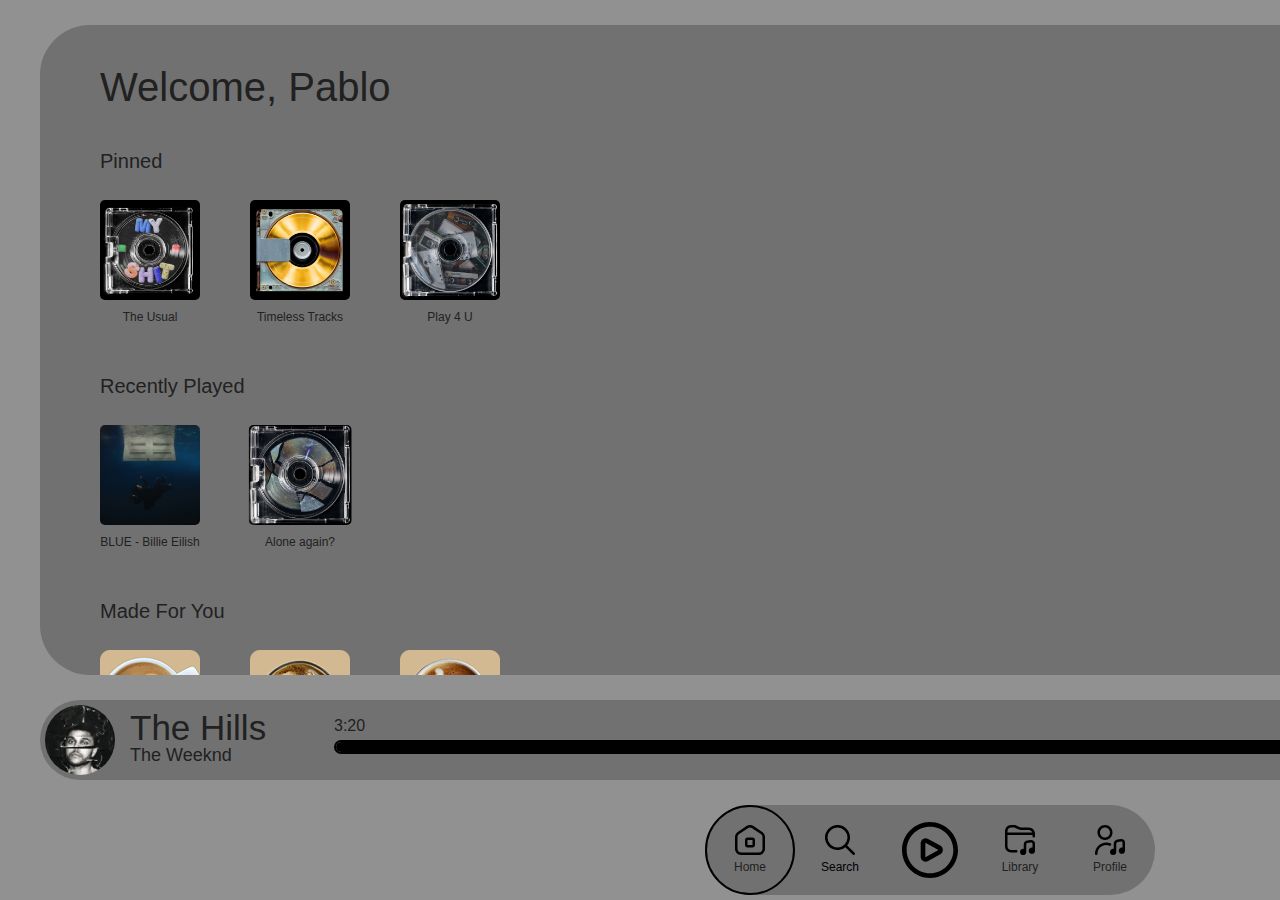
<file: index.html>
<!DOCTYPE html>
<html lang="en">
  <head>
    <meta charset="UTF-8" />
    <meta name="viewport" content="width=device-width, initial-scale=1.0">
    <title>Sprotify</title>
    <link rel="stylesheet" href="style.css">
    <link rel="stylesheet" href="RepStyle.css">
    <link rel="apple-touch-icon" href="sprotifyLogo.png">
    <link rel="icon" type="image/x-icon" href="sprotifylogo.ico">
  </head>
  <body>
    <!--Main Window-->
    <div class="a w W win l4">
      <div class="a l6 t4 x4">Welcome, Pablo</div>
      <div class="a l6 t12 x2">Pinned</div>
      <img src="CDmyshit.jpg" class="a l11 c t17 q1">
      <div class="a l11 t28 x1 c">The Usual</div>
      <img src="CDgolden.jpg" class="a l26 c t17 q1">
      <div class="a l26 t28 x1 c">Timeless Tracks</div>
      <img src="CDcassettes.jpg" class="a l41 c t17 q1">
      <div class="a l41 t28 x1 c">Play 4 U</div>
      <div class="a l6 t35 x2">Recently Played</div>
      <img src="CoverBLUE.jpg" class="a l11 c t40 q1">
      <div class="a l11 t51 x1 c">BLUE - Billie Eilish</div>
      <img src="CDbroken.jpg" class="a l26 c t40 q1">
      <div class="a l26 t51 x1 c">Alone again?</div>
      <div class="a l6 t57 x2">Made For You</div>
      <img src="CDdaily.png" class="a l11 c t62 q1">
      <div class="a l11 t73 x1 c">Daily Dose</div>
      <img src="CDchill.png" class="a l26 c t62 q1">
      <div class="a l26 t73 x1 c">Chill Vibes</div>
      <img src="CDthrow.png" class="a l41 c t62 q1">
      <div class="a l41 t73 x1 c">Throwback Mix</div>
      <div class="a l6 t80 x2">Suggested For You</div>
      <img src="CDhidden.png" class="a l11 c t85 q1">
      <div class="a l11 t96 x1 c">Hidden Gems</div>
      <img src="CDseason.png" class="a l26 c t85 q1">
      <div class="a l26 t96 x1 c">Seasonal Specials</div>
      <img src="CDmood.png" class="a l41 c t85 q1">
      <div class="a l41 t96 x1 c">Mood Lifter</div>
      <p class="a t96">.</p>
    </div>
    <!--Player-->
    <div class="a w P win l4">
      <img src="CoverBBM.png" class="a q2 l0 t0">
      <div class="a l9 x3 t1">The Hills</div>
      <div class="a l9 x0 t5">The Weeknd</div>
      <div class="a t6 l29">3:20</div>
      <div class="a prog t4 l29">
        <div class="pFill"></div>
      </div>
      <div class="a t6 r23">-0:42</div>
      <img src="stepFore.svg" class="a r1 t2 q3">
      <img src="play.svg" class="a r2 t2 q3">
      <img src="stepBack.svg" class="a r3 t2 q3">
    </div>
    <!--Navigation Bar-->
    <div class="a w navBar">
      <div>
        <img src="house-window.svg" class="a q5 t2 l45 c">
        <div class="a x1 c t60 l45">Home</div>
      </div>
      <a href="isearch.html"><div>
        <img src="search.svg" class="a q5 t2 l13 c">
        <div class="a x1 c t60 l13 b">Search</div>
      </div></a>
      <a href="iplayer.html"><div>
        <img src="playCircle.svg" class="a q4 c t6 l22">
      </div></a>
      <div>
        <img src="folder-music.svg" class="a q5 t2 c l31">
        <div class="a x1 c t60 l31">Library</div>
      </div>
      <div>
        <img src="user-music.svg" class="a q5 t2 c l40">
        <div class="a x1 c t60 l40">Profile</div>
      </div>
      <div class="a l45 c sel"></div>
    </div>
  </body>
</html>
</file>
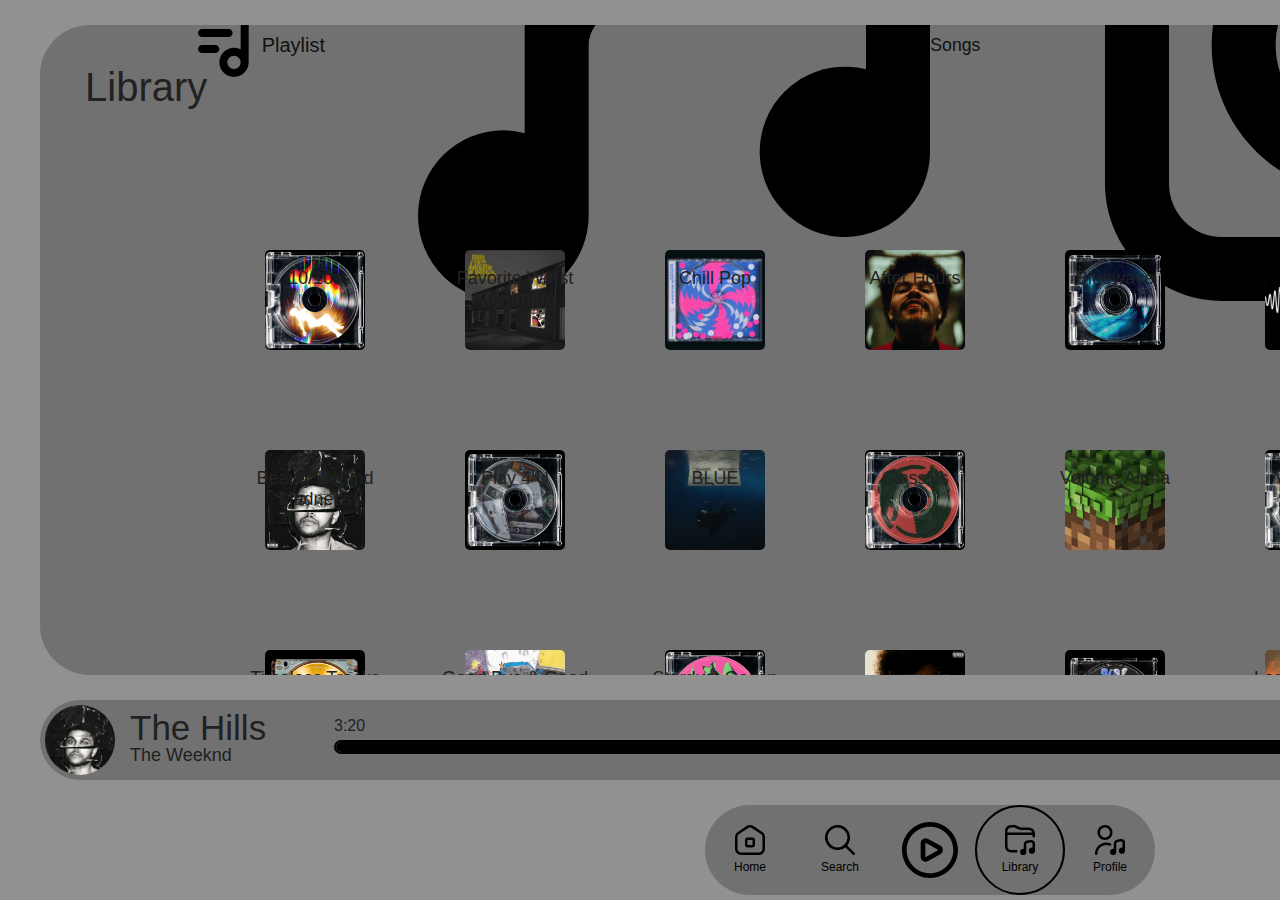
<file: ilibrary.html>
<!DOCTYPE html>
<html lang="en">
  <head>
    <meta charset="UTF-8" />
    <meta name="viewport" content="width=device-width, initial-scale=1.0">
    <title>Search - Sprotify</title>
    <link rel="stylesheet" href="style.css">
    <link rel="stylesheet" href="RepStyle.css">
    <link rel="apple-touch-icon" href="sprotifyLogo.png">
    <link rel="icon" type="image/x-icon" href="sprotifylogo.ico">
  </head>
  <body>
    <!--Main Window-->
    <div class="a w W win l4">
        <div>
            <p class="x4 a t-5 l45">Library</p>
            <div class="a l9 t100 libGrid">
               <div class="libTile x2">
                <img src="playlist.svg" class="q8 r r0">Playlist
               </div>
               <div class="libTile">
                <img src="songs.svg" class="q8 r r0">Songs
               </div>
               <div class="libTile">
                <img src="album.svg" class="q8 r r0">Albums
               </div>
               <div class="libTile">
                <img src="artist.svg" class="q8 r r0">Artists
               </div>
               <div class="libTile">
                <img src="downloaded.svg" class="q8 r r0">Downloaded
               </div>
            </div>
            <div class="a c lib">
                <div class="librgrid">
                    <div class="librgrid-item">
                        <img src="CDaura.jpg" class="a q1 l7 t10 c play">
                        <p class="r t100 x0">10/10s</p>
                    </div>
                    <div class="librgrid-item">
                        <img src="vinyl.png" class="a q1 l7 c t10 vinyl">
                        <img src="Cover505.jpg" class="a q1 l7 t10 c cover">
                        <p class="r t100 x0">Favorite Worst Nightmare</p>
                    </div>
                    <div class="librgrid-item">
                        <img src="CDbluepinkwhitespiral.jpg" class="a q1 l7 t10 c play">
                        <p class="r t100 x0">Chill Pop</p>
                    </div>
                    <div class="librgrid-item">
                        <img src="vinyl.png" class="a q1 l7 c t10 vinyl">
                        <img src="CoverAfHo.png" class="a q1 l7 t10 c cover">
                        <p class="r t100 x0">After Hours</p>
                    </div>
                    <div class="librgrid-item">
                        <img src="CDbluewave.jpg" class="a q1 l7 t10 c play">
                        <p class="r t100 x0">Bluewave</p>
                    </div>
                    <div class="librgrid-item">
                        <img src="vinyl.png" class="a q1 l7 c t10 vinyl">
                        <img src="CoverAMwnaBurs.jpg" class="a q1 l7 t10 c cover">
                        <p class="r t100 x0">AM</p>
                    </div>
                    <div class="librgrid-item">
                        <img src="CDbroken.jpg" class="a q1 l7 t10 c play">
                        <p class="r t100 x0">Alone again?</p>
                    </div>
                    <div class="librgrid-item">
                        <img src="vinyl.png" class="a q1 l7 c t10 vinyl">
                        <img src="CoverBBM.png" class="a q1 l7 t10 c cover">
                        <p class="r t100 x0">Beauty Behind Madness</p>
                    </div>
                    <div class="librgrid-item">
                        <img src="CDcassettes.jpg" class="a q1 l7 t10 c play">
                        <p class="r t100 x0">Play 4 U</p>
                    </div>
                    <div class="librgrid-item">
                        <img src="vinyl.png" class="a q1 l7 c t10 vinyl">
                        <img src="CoverBLUE.jpg" class="a q1 l7 t10 c cover">
                        <p class="r t100 x0">BLUE</p>
                    </div>
                    <div class="librgrid-item">
                        <img src="CDcats.jpg" class="a q1 l7 t10 c play">
                        <p class="r t100 x0">Classics</p>
                    </div>
                    <div class="librgrid-item">
                        <img src="vinyl.png" class="a q1 l7 c t10 vinyl">
                        <img src="Coverc418.jpg" class="a q1 l7 t10 c cover">
                        <p class="r t100 x0">Volume Alpha</p>
                    </div>
                    <div class="librgrid-item">
                        <img src="CDdiscoball.jpg" class="a q1 l7 t10 c play">
                        <p class="r t100 x0">We Ballin'</p>
                    </div>
                    <div class="librgrid-item">
                        <img src="vinyl.png" class="a q1 l7 c t10 vinyl">
                        <img src="CoverDawn.png" class="a q1 l7 t10 c cover">
                        <p class="r t100 x0">Dawn FM</p>
                    </div>
                    <div class="librgrid-item">
                        <img src="CDgolden.jpg" class="a q1 l7 t10 c play">
                        <p class="r t100 x0">Timeless Tracks</p>
                    </div>
                    <div class="librgrid-item">
                        <img src="vinyl.png" class="a q1 l7 c t10 vinyl">
                        <img src="CoverGBGR.png" class="a q1 l7 t10 c cover">
                        <p class="r t100 x0">Good Bye & Good Riddance</p>
                    </div>
                    <div class="librgrid-item">
                        <img src="CDjjbastars.jpg" class="a q1 l7 t10 c play">
                        <p class="r t100 x0">Stardust Ocean</p>
                    </div>
                    <div class="librgrid-item">
                        <img src="vinyl.png" class="a q1 l7 c t10 vinyl">
                        <img src="CoverHut.png" class="a q1 l7 t10 c cover">
                        <p class="r t100 x0">Hurry Up Tomorrow</p>
                    </div>
                    <div class="librgrid-item">
                        <img src="CDmyshit.jpg" class="a q1 l7 t10 c play">
                        <p class="r t100 x0">The Usual</p>
                    </div>
                    <div class="librgrid-item">
                        <img src="vinyl.png" class="a q1 l7 c t10 vinyl">
                        <img src="CoverJuiceX.jpg" class="a q1 l7 t10 c cover">
                        <p class="r t100 x0">Legends Never Die</p>
                    </div>
                    <div class="librgrid-item">
                        <img src="CDpink.jpg" class="a q1 l7 t10 c play">
                        <p class="r t100 x0">Sugar Crush</p>
                    </div>
                </div>
            </div>
        </div>
    </div>
    <!--Player-->
    <div class="a w P win l4">
      <img src="CoverBBM.png" class="a q2 l0 t0">
      <div class="a l9 x3 t1">The Hills</div>
      <div class="a l9 x0 t5">The Weeknd</div>
      <div class="a t6 l29">3:20</div>
      <div class="a prog t4 l29">
        <div class="pFill"></div>
      </div>
      <div class="a t6 r23">-0:42</div>
      <img src="stepFore.svg" class="a r1 t2 q3">
      <img src="play.svg" class="a r2 t2 q3">
      <img src="stepBack.svg" class="a r3 t2 q3">
    </div>
    <!--Navigation Bar-->
    <div class="a w navBar">
      <a href="index.html"><div>
        <img src="house-window.svg" class="a q5 t2 l45 c">
        <div class="a x1 c t60 l45 b">Home</div>
      </div></a>
      <a href="isearch.html"><div>
        <img src="search.svg" class="a q5 t2 l13 c">
        <div class="a x1 c t60 l13 b">Search</div>
      </div></a>
      <a href="iplayer.html"><div>
        <img src="playCircle.svg" class="a q4 c t6 l22">
      </div></a>
      <div>
        <img src="folder-music.svg" class="a q5 t2 c l31">
        <div class="a x1 c t60 l31 b">Library</div>
      </div>
      <a href="iprofile.html"><div>
        <img src="user-music.svg" class="a q5 t2 c l40">
        <div class="a x1 c t60 l40 b">Profile</div>
      </div></a>
      <div class="a l31 c sel"></div>
    </div>
  </body>
</html>
</file>
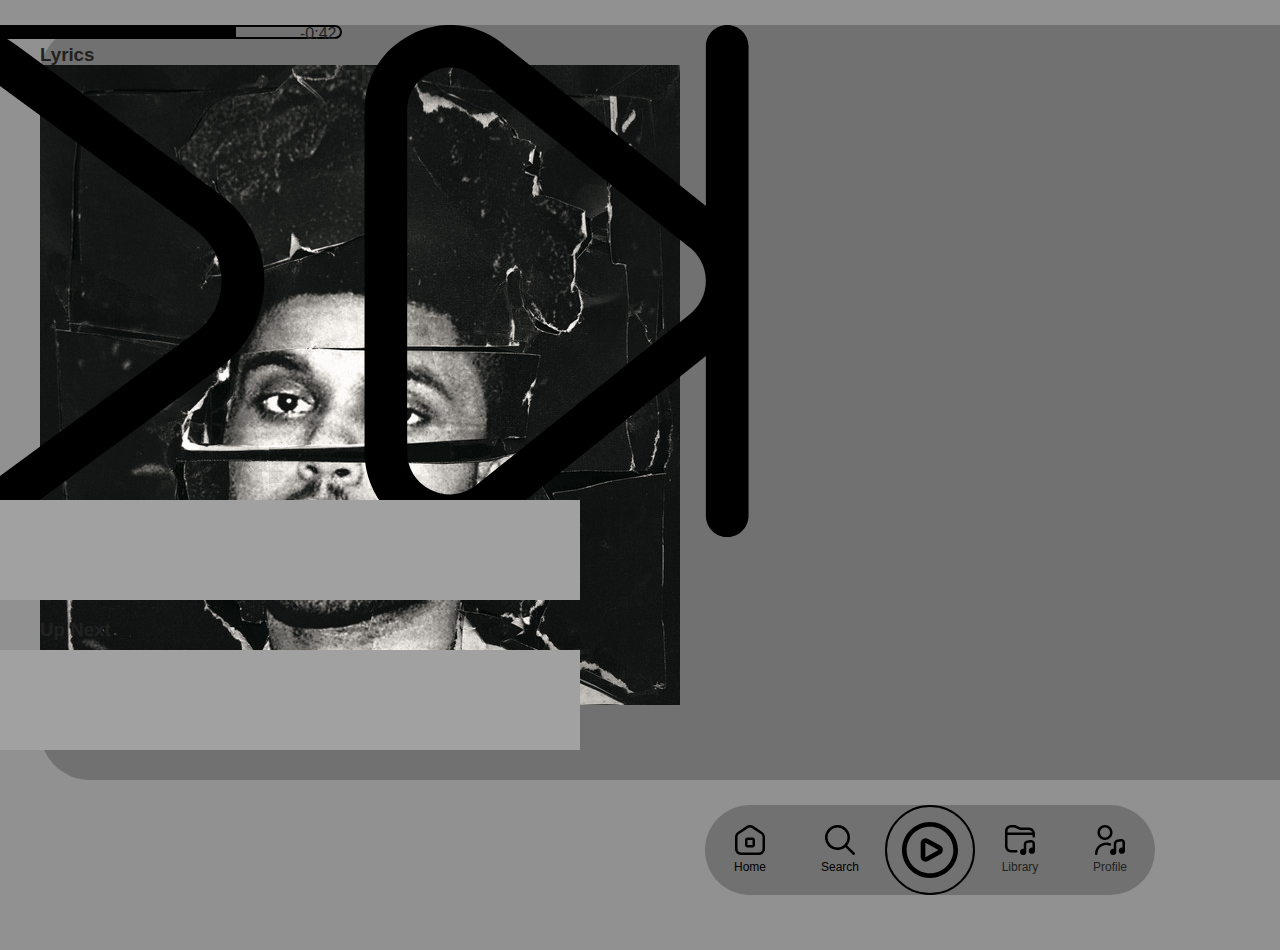
<file: iplayer.html>
<!DOCTYPE html>
<html>
  <head>
    <meta charset="UTF-8" />
    <meta name="viewport" content="width=device-width, initial-scale=1.0">
    <title>Search - Sprotify</title>
    <link rel="stylesheet" href="style.css">
    <link rel="stylesheet" href="RepStyle.css">
    <link rel="apple-touch-icon" href="sprotifyLogo.png">
    <link rel="icon" type="image/x-icon" href="sprotifylogo.ico">
  </head>
  <body>
    <!--Player-->
    <div class="l4 a win w p">
      <!-- Playing stuff-->
      <img src="CoverBBM.png" class="a t4 q0 l36">
      <div class="a c l108 x6 t69">
        The Hills
      </div>
      <div class="a c l108 x30 t15">
        The Weeknd
      </div>
      <div class="a c l108">
        <div class="a t22 l-26">3:20</div>
        <div class="a progg t24 c">
          <div class="pFill"></div>
        </div>
        <div class="a t22 l26">-0:42</div>
      </div>
      <div class="a c l108 x30 t30">
        <img src="stepBack.svg" class="q6">
        <img src="play.svg" class="q6 pd">
        <img src="stepFore.svg" class="q6">
      </div>
      <!--The lyrics box-->
      <h3 class="a t45 l36">Lyrics</h3>
      <div class="a c l90 bor lyrics">
        <div class="a t10 ly" id="lyricsContainer"></div>
      </div>
      <!--Next in Queue-->
      <h3 class="a t57 l36">Up Next</h3>
      <div class="a c l90 bor queue">
        <img src="CoverAfHo.png" class="a l1 t10 q7">
        <div class="a l11 x3 t6">Until I Bleed Out</div>
        <div class="a l11 x0 t60">The Weeknd</div>
      </div>
    </div>
    <!--Navigation Bar-->
    <div class="a w navBar">
      <a href="index.html"><div>
        <img src="house-window.svg" class="a q5 t2 l45 c">
        <div class="a x1 c t60 l45 b">Home</div>
      </div></a>
      <a href="isearch.html"><div>
        <img src="search.svg" class="a q5 t2 l13 c">
        <div class="a x1 c t60 l13 b">Search</div>
      </div></a>
      <a href="iplayer.html"><div>
        <img src="playCircle.svg" class="a q4 c t6 l22">
      </div></a>
      <div>
        <img src="folder-music.svg" class="a q5 t2 c l31">
        <div class="a x1 c t60 l31">Library</div>
      </div>
      <div>
        <img src="user-music.svg" class="a q5 t2 c l40">
        <div class="a x1 c t60 l40">Profile</div>
      </div>
      <div class="a l22 c sel"></div>
    </div>
    <script src="script.js"></script>
  </body>
</html>
</file>
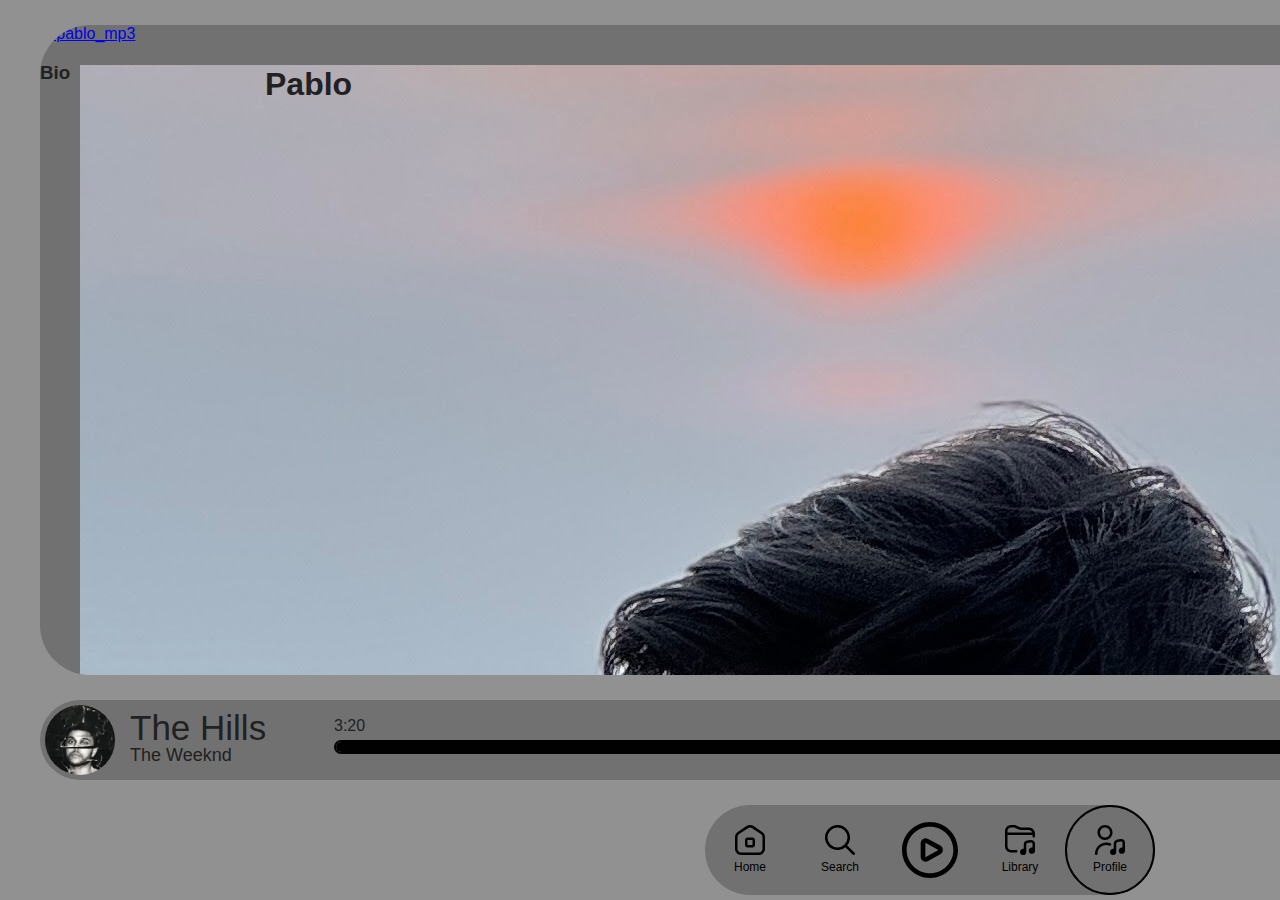
<file: iprofile.html>
<!DOCTYPE html>
<html lang="en">
  <head>
    <meta charset="UTF-8" />
    <meta name="viewport" content="width=device-width, initial-scale=1.0">
    <title>Search - Sprotify</title>
    <link rel="stylesheet" href="style.css">
    <link rel="stylesheet" href="RepStyle.css">
    <link rel="apple-touch-icon" href="sprotifyLogo.png">
    <link rel="icon" type="image/x-icon" href="sprotifylogo.ico">
  </head>
  <body>
    <!--Main Window-->
    <div class="a w W win l4">
        <div>
            <img src="Pablo.jpg" class="q9 l4 t4 a">
            <h1 class="a x6 l22 t2">Pablo</h1>
            <a href="#" onclick="copyText()">@pablo_mp3</a>
            <div class="prof a">
                <h3>Bio</h3>
            </div>
        </div>
    </div>
    <!--Player-->
    <div class="a w P win l4">
      <img src="CoverBBM.png" class="a q2 l0 t0">
      <div class="a l9 x3 t1">The Hills</div>
      <div class="a l9 x0 t5">The Weeknd</div>
      <div class="a t6 l29">3:20</div>
      <div class="a prog t4 l29">
        <div class="pFill"></div>
      </div>
      <div class="a t6 r23">-0:42</div>
      <img src="stepFore.svg" class="a r1 t2 q3">
      <img src="play.svg" class="a r2 t2 q3">
      <img src="stepBack.svg" class="a r3 t2 q3">
    </div>
    <!--Navigation Bar-->
    <div class="a w navBar">
      <a href="index.html"><div>
        <img src="house-window.svg" class="a q5 t2 l45 c">
        <div class="a x1 c t60 l45 b">Home</div>
      </div></a>
      <a href="isearch.html"><div>
        <img src="search.svg" class="a q5 t2 l13 c">
        <div class="a x1 c t60 l13 b">Search</div>
      </div></a>
      <a href="iplayer.html"><div>
        <img src="playCircle.svg" class="a q4 c t6 l22">
      </div></a>
      <a href="ilibrary.html"><div>
        <img src="folder-music.svg" class="a q5 t2 c l31">
        <div class="a x1 c t60 l31 b">Library</div>
      </div></a>
      <div>
        <img src="user-music.svg" class="a q5 t2 c l40">
        <div class="a x1 c t60 l40 b">Profile</div>
      </div>
      <div class="a l40 c sel"></div>
    </div>
  </body>
</html>
</file>
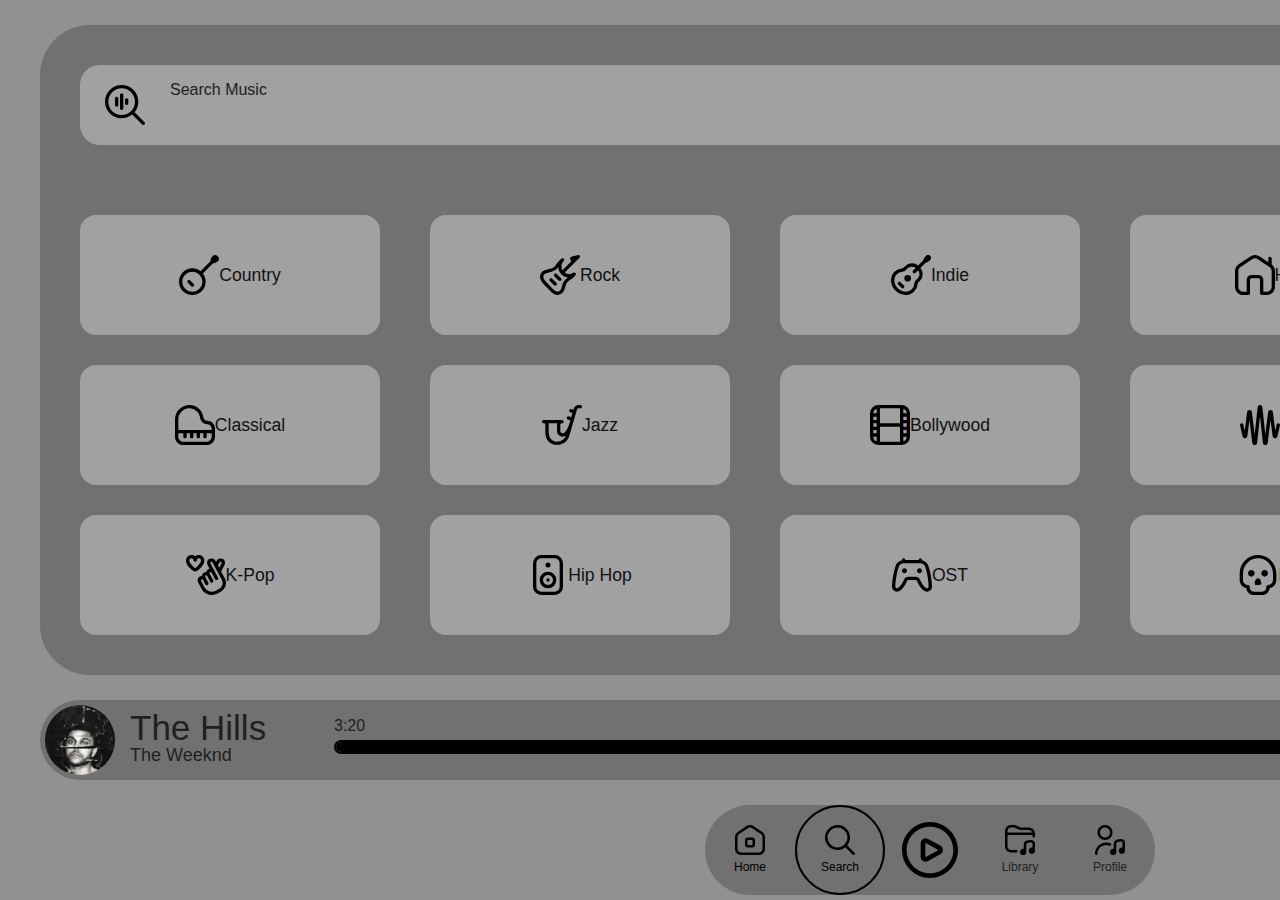
<file: isearch.html>
<!DOCTYPE html>
<html lang="en">
  <head>
    <meta charset="UTF-8" />
    <meta name="viewport" content="width=device-width, initial-scale=1.0">
    <title>Search - Sprotify</title>
    <link rel="stylesheet" href="style.css">
    <link rel="stylesheet" href="RepStyle.css">
    <link rel="apple-touch-icon" href="sprotifyLogo.png">
    <link rel="icon" type="image/x-icon" href="sprotifylogo.ico">
  </head>
  <body>
    <!--Main Window-->
    <div class="a w W win l4">
      <div class="genre-grid">
        <div class="genre-tile">
          <img src="country.svg" class="r r0 q3">Country
        </div>
        <div class="genre-tile">
          <img src="rock.svg" class="r r0 q3">Rock
        </div>
        <div class="genre-tile">
          <img src="indie.svg" class="r r0 q3">Indie
        </div>
        <div class="genre-tile">
          <img src="house.svg" class="r r0 q3">House
        </div>
        <div class="genre-tile">
          <img src="R&B-Soul.svg" class="r r0 q3">R&B/Soul
        </div>
        <div class="genre-tile">
          <img src="classical.svg" class="r r0 q3">Classical
        </div>
        <div class="genre-tile">
          <img src="jazz.svg" class="r r0 q3">Jazz
        </div>
        <div class="genre-tile">
          <img src="bollywood.svg" class="r r0 q3">Bollywood
        </div>
        <div class="genre-tile">
          <img src="edm.svg" class="r r0 q3">EDM
        </div>
        <div class="genre-tile">
          <img src="live.svg" class="r r0 q3">Live
        </div>
        <div class="genre-tile">
          <img src="k-pop.svg" class="r r0 q3">K-Pop
        </div>
        <div class="genre-tile">
          <img src="hiphop.svg" class="r r0 q3">Hip Hop
        </div>
        <div class="genre-tile">
          <img src="ost.svg" class="r r0 q3">OST
        </div>
        <div class="genre-tile">
          <img src="metal.svg" class="r r0 q3">Metal
        </div>
        <div class="genre-tile">
          <img src="pop.svg" class="r r0 q3">Pop
        </div>
      </div>
      <div class="a sBar r0 l4 t4">
        <!-- this part was to make it a working search bar but finding difficulty doing that
        <input type="checkbox" id="srch" class="a" style="display: none;">
        <label for="srch" class="a t00 l00 " style="display: block; width: 100%;">
          <div class="a t00 l00" id="Sdisp">-->
            <img src="search_music.svg" class="a t2 l2 q3">
            <p class="a x25 t-5 l9">Search Music</p><!--
          </div>
        </label>
        <input type="text" placeholder="Type to search..." class="a x25 t2 l2" id="srcinp">-->
      </div>
    </div>
    <!--Player-->
    <div class="a w P win l4">
      <img src="CoverBBM.png" class="a q2 l0 t0">
      <div class="a l9 x3 t1">The Hills</div>
      <div class="a l9 x0 t5">The Weeknd</div>
      <div class="a t6 l29">3:20</div>
      <div class="a prog t4 l29">
        <div class="pFill"></div>
      </div>
      <div class="a t6 r23">-0:42</div>
      <img src="stepFore.svg" class="a r1 t2 q3">
      <img src="play.svg" class="a r2 t2 q3">
      <img src="stepBack.svg" class="a r3 t2 q3">
    </div>
    <!--Navigation Bar-->
    <div class="a w navBar">
      <a href="index.html"><div>
        <img src="house-window.svg" class="a q5 t2 l45 c">
        <div class="a x1 c t60 l45 b">Home</div>
      </div></a>
      <div>
        <img src="search.svg" class="a q5 t2 l13 c">
        <div class="a x1 c t60 l13 b">Search</div>
      </div>
      <a href="iplayer.html"><div>
        <img src="playCircle.svg" class="a q4 c t6 l22">
      </div></a>
      <div>
        <img src="folder-music.svg" class="a q5 t2 c l31">
        <div class="a x1 c t60 l31">Library</div>
      </div>
      <div>
        <img src="user-music.svg" class="a q5 t2 c l40">
        <div class="a x1 c t60 l40">Profile</div>
      </div>
      <div class="a l13 c sel"></div>
    </div>
  </body>
</html>
</file>
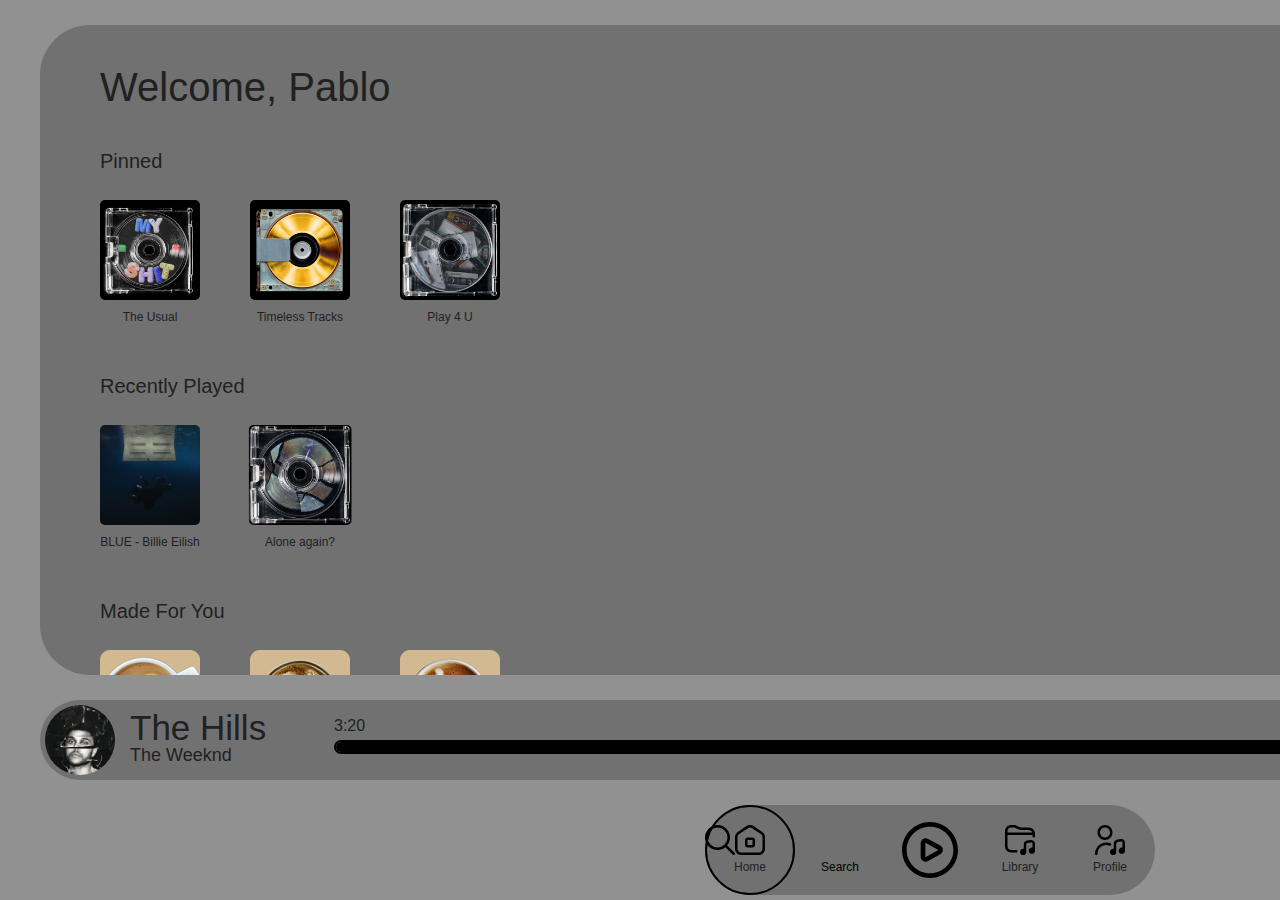
<file: isearch_.html>
<!DOCTYPE html>
<html lang="en">
  <head>
    <meta charset="UTF-8" />
    <meta name="viewport" content="width=device-width, initial-scale=1.0">
    <title>Sprotify</title>
    <link rel="stylesheet" href="style.css">
    <link rel="stylesheet" href="RepStyle.css">
    <link rel="apple-touch-icon" href="sprotifyLogo.png">
    <link rel="icon" type="image/x-icon" href="sprotifylogo.ico">
  </head>
  <body>
    <!--Main Window-->
    <div class="a w W win l4">
      <div class="a l6 t4 x4">Welcome, Pablo</div>
      <div class="a l6 t12 x2">Pinned</div>
      <img src="CDmyshit.jpg" class="a l11 c t17 q1">
      <div class="a l11 t28 x1 c">The Usual</div>
      <img src="CDgolden.jpg" class="a l26 c t17 q1">
      <div class="a l26 t28 x1 c">Timeless Tracks</div>
      <img src="CDcassettes.jpg" class="a l41 c t17 q1">
      <div class="a l41 t28 x1 c">Play 4 U</div>
      <div class="a l6 t35 x2">Recently Played</div>
      <img src="CoverBLUE.jpg" class="a l11 c t40 q1">
      <div class="a l11 t51 x1 c">BLUE - Billie Eilish</div>
      <img src="CDbroken.jpg" class="a l26 c t40 q1">
      <div class="a l26 t51 x1 c">Alone again?</div>
      <div class="a l6 t57 x2">Made For You</div>
      <img src="CDdaily.png" class="a l11 c t62 q1">
      <div class="a l11 t73 x1 c">Daily Dose</div>
      <img src="CDchill.png" class="a l26 c t62 q1">
      <div class="a l26 t73 x1 c">Chill Vibes</div>
      <img src="CDthrow.png" class="a l41 c t62 q1">
      <div class="a l41 t73 x1 c">Throwback Mix</div>
      <div class="a l6 t80 x2">Suggested For You</div>
      <img src="CDhidden.png" class="a l11 c t85 q1">
      <div class="a l11 t96 x1 c">Hidden Gems</div>
      <img src="CDseason.png" class="a l26 c t85 q1">
      <div class="a l26 t96 x1 c">Seasonal Specials</div>
      <img src="CDmood.png" class="a l41 c t85 q1">
      <div class="a l41 t96 x1 c">Mood Lifter</div>
      <p class="a t96">.</p>
    </div>
    <!--Player-->
    <div class="a w P win l4">
      <img src="CoverBBM.png" class="a q2 l0 t0">
      <div class="a l9 x3 t1">The Hills</div>
      <div class="a l9 x0 t5">The Weeknd</div>
      <div class="a t6 l29">3:20</div>
      <div class="a prog t4 l29">
        <div class="pFill"></div>
      </div>
      <div class="a t6 r23">-0:42</div>
      <img src="stepFore.svg" class="a r1 t2 q3">
      <img src="play.svg" class="a r2 t2 q3">
      <img src="stepBack.svg" class="a r3 t2 q3">
    </div>
    <!--Navigation Bar-->
    <div class="a w navBar">
      <div>
        <img src="house-window.svg" class="a q5 t2 l45 c">
        <div class="a x1 c t60 l45">Home</div>
      </div>
      <a href="isearch.html"><div>
        <img src="search.svg" class="a q5 t2 l15">
        <div class="a x1 c t60 l13 b">Search</div>
      </div></a>
      <div>
        <img src="playCircle.svg" class="a q4 c t6 l22">
      </div>
      <div>
        <img src="folder-music.svg" class="a q5 t2 c l31">
        <div class="a x1 c t60 l31">Library</div>
      </div>
      <div>
        <img src="user-music.svg" class="a q5 t2 c l40">
        <div class="a x1 c t60 l40">Profile</div>
      </div>
      <div class="a l45 c sel"></div>
    </div>
  </body>
</html>
</file>
<file: style.css>
body {
  margin: 0;
  padding: 0;
  background: #919191;
  color: #212121;
  font-weight: 500;
  font-family: -apple-system, BlinkMacSystemFont, "Segoe UI", Roboto, Oxygen,
    Ubuntu, Cantarell, "Open Sans", "Helvetica Neue", sans-serif;
  overflow-x: hidden;
}

.a
{
  position: absolute;
}

.r
{
  position: relative;
}

.P
{
  top: 700px;
  height: 80px;
}

.navBar
{
  left: 705px;
  top: 805px;
  width: 450px;
  height: 90px;
}

.W
{
  top: 25px;
  height: 650px;
  overflow-y: scroll;
  overflow-y: scroll;
  scrollbar-width: none; /* Firefox */
  -ms-overflow-style: none; /* IE 10+ */
}

.p
{
  top: 25px;
  height: 755px;
}

.W::-webkit-scrollbar
{
  display: none; /* Chrome, Safari, Opera */
}

.prog
{
  width: 1275px;
  height: 10px;
  border: 2px solid #010101;
  border-radius: 15px;
  background: transparent;
  overflow: hidden;
}

.progg
{
  width: 600px;
  height: 10px;
  border: 2px solid #010101;
  border-radius: 15px;
  background: transparent;
  overflow: hidden;
}

.pFill
{
  height: 100%;
  width: 82.64%; /* How much the song is done playing */
  background-color: #010101;
  border-radius: 15px 0 0 15px;
}

.sel
{
  width: 86px;
  height: 86px;
  border: 2px solid #010101;
  background: transparent;
  border-radius: 45px;
}

.genre-grid
{
  position: absolute;
  bottom: 0px;
  display: grid;
  grid-template-columns: repeat(5, 1fr);
  gap: 30px;
  width: 1720px;
  margin: 40px;
}

.libGrid
{
  display: grid;
  grid-template-columns: repeat(5,1fr);
  gap: 125px;
  width: 1420px;
  margin-left: 100px;
  margin-right: 100px;
}

.genre-tile
{
  height: 120px;
  width: 300px;
  background-color: #A1A1A1;
  color: #111111;
  font-size: 1.1rem;
  font-weight: 500;
  display: flex;
  align-items: center;
  justify-content: center;
  border-radius: 16px;
  cursor: pointer;
  transition: transform 0.2s ease-in-out, background-color 0.2s ease-in-out;
}

.libTile
{
  height: 40px;
  color: #111111;
  font-size: 1.1rem;
  font-weight: 500;
  display: flex;
  align-items: center;
  justify-content: center;
  border-radius: 16px;
  transition: transform 0.2s ease-in-out, background-color 0.2s ease-in-out;
}

.genre-tile:hover
{
  transform: scale(1.1);
  background-color: #919191;
}

.libTile:hover
{
  transform: scale(1.5);
  box-shadow: 0px 0px 20px rgba(255, 255, 255, 0.2);
}

.sBar
{
  width: 1720px;
  height: 80px;
  background-color: #A1A1A1;
  border-radius: 20px;
}

#srcinp
{
  display: none;
  width: 95%;
  height: 60px;
  border-radius: 15px;
  border: none;
  padding-left: 60px;
  background-color: #fff;
}

#srch:checked ~ #srcinp
{
  display: block;
}

#srch:checked ~ label
{
  display: none;
}

.lyrics
{
  background-color: #A1A1A1;
  width: 1080px;
  height: 100px;
  top: 475px;
}

.ly
{
  width: 1080px;
  left: 20px;
  font-size: 36px;
  height: 85px;
  overflow-y: auto;
  scrollbar-width: none;
}

.queue
{
  background-color: #A1A1A1;
  width: 1080px;
  height: 100px;
  top: 625px;
}

.lib
{
  top: 175px;
  left: 900px;
  width: 1600px;
  height: 475px;
  overflow-y: auto;
  scrollbar-width: none;
}

.librgrid
{
  flex-wrap: wrap;
  display: flex;
  grid-template-columns: repeat(auto-fill, 150px);
  gap: 50px 50px; /* 50px vertical & horizontal spacing */
  padding: 50px 100px; /* 50 top/bottom, 100 left/right */
}

.librgrid-item {
  width: 150px;
  height: 150px;
  border-radius: 15px;
  overflow: visible;
  position: relative;
  cursor: pointer;
  text-align: center;
  display: block;
}

.vinyl
{
  transition: transform 0.25s ease-in-out;
}

.librgrid-item:hover .vinyl
{
  transform: translateX(-18%);
}

.cover
{
  transition: transform 0.25s ease-in-out, box-shadow 0.3s ease-in-out;
}

.librgrid-item:hover .cover
{
  transform: translateX(-83%);
  box-shadow: 0px 10px 20px rgba(255, 255, 255, 0.4);
}

.play
{
  transition: transform 0.3s ease-in-out, box-shadow 0.3s ease-in-out; /* smooth move & glow */
}

.play:hover
{
  transform: translate(-50px,-40px);
  box-shadow: 0px 10px 20px rgba(255, 255, 255, 0.9);
}

.toggle {
  appearance: none;
  width: 40px;
  height: 20px;
  background: #444;
  border-radius: 20px;
  position: relative;
  left: 10px;
  outline: none;
  cursor: pointer;
  transition: background 0.3s;
  vertical-align: middle;
}

.toggle::before {
  content: "";
  position: absolute;
  width: 16px;
  height: 16px;
  top: 2px;
  background: white;
  border-radius: 50%;
  transition: transform 0.3s;
  left: 3px;
}

.toggle:checked {
  background: #1db954;
}

.toggle:checked::before {
  transform: translateX(18px);
}

/**/

.volume-toggle {
  position: relative;
  width: 200px;
  height: 60px;
}

.track {
  position: absolute;
  top: 30px;
  left: 0;
  right: 0;
  height: 4px;
  background: #333;
  border-radius: 2px;
}

.dot {
  position: absolute;
  top: 22px;
  width: 20px;
  height: 20px;
  background: #888;
  border-radius: 50%;
  transform: translateX(-50%);
  cursor: pointer;
  transition: background 0.2s;
}

.dot:hover {
  background: #bbb;
}

.dot1 { left: 0%; }
.dot2 { left: 50%; }
.dot3 { left: 100%; }

.knob {
  position: absolute;
  top: 22px;
  width: 20px;
  height: 20px;
  background: #1db954;
  border-radius: 50%;
  transform: translateX(-50%);
  transition: left 0.3s ease;
  z-index: 2;
}

.labels {
  position: absolute;
  top: 45px;
  width: 100%;
  font-size: 12px;
  display: flex;
  justify-content: space-between;
  padding: 0 2px;
  color: #aaa;
}

.active-label {
  color: #1db954;
  font-weight: bold;
}

#private {
  padding: 6px 12px;
  background-color: #1db954;
  color: white;
  border: none;
  border-radius: 20px;
  cursor: pointer;
  transition: background-color 0.3s ease;
}

#private.active {
  background-color: #d12b2b;
}
</file>
<file: RepStyle.css>
.win
{
  width: 1800px;
}

.w
{
  background-color: #717171;
  border-radius: 50px;
}

/* left */

.l0
{
  left: 5px;
}

.l2
{
  left: 25px;
}

.l4
{
  left: 40px;
}

.l45
{
  left: 45px;
}

.l6
{
  left: 60px;
}

.l9
{
  left: 90px;
}

.l11
{
  left: 110px;
}

.l13
{
  left: 135px;
}

.l22
{
  left: 225px;
}

.l26
{
  left: 260px;
}

.l29
{
  left: 294px;
}

.l31
{
  left: 315px;
}

.l40
{
  left: 405px;
}

.l41
{
  left: 410px;
}

.r1
{
  right: 20px;
}

.r2
{
  right: 80px;
}

.r3
{
  right: 140px;
}

.r23
{
  right: 230px;
}

/* top */

.t0
{
  top: 5px;
}

.t1
{
  top: 8px;
}

.t6
{
  top: 17px;
}

.t2
{
  top: 20px;
}

.t4
{
  top: 40px;
}

.t5
{
  top: 45px;
}

.t60
{
  top: 55px;
}

.t12
{
  top: 125px;
}

.t17
{
  top: 175px;
}

.t28
{
  top: 285px;
}

.t35
{
  top: 350px;
}

.t40
{
  top: 400px;
}

.t51
{
  top: 510px;
}

.t57
{
  top: 575px;
}

.t62
{
  top: 625px;
}

.t73
{
  top: 735px;
}

.t80
{
  top: 800px;
}

.t85
{
  top: 850px;
}

.t96
{
  top: 960px;
}

/* text */

.x4
{
  font-size: 40px;
}

.x3
{
  font-size: 35px;
}

.x2
{
  font-size: 20px;
}

.x1
{
  font-size: 12px;
}

.x0
{
  font-size: 18px;
}

.b
{
  color: black;
}

/* Image */

.q1
{
  height: 100px;
  border-radius: 5px;
}

.q2
{
  height: 70px;
  border-radius: 35px;
}

.q3
{
  height: 40px;
}

.q4
{
  height: 56px;
}

.q5
{
  height: 30px;
}

/* Other */

.c
{
  transform: translateX(-50%);
}
</file>
